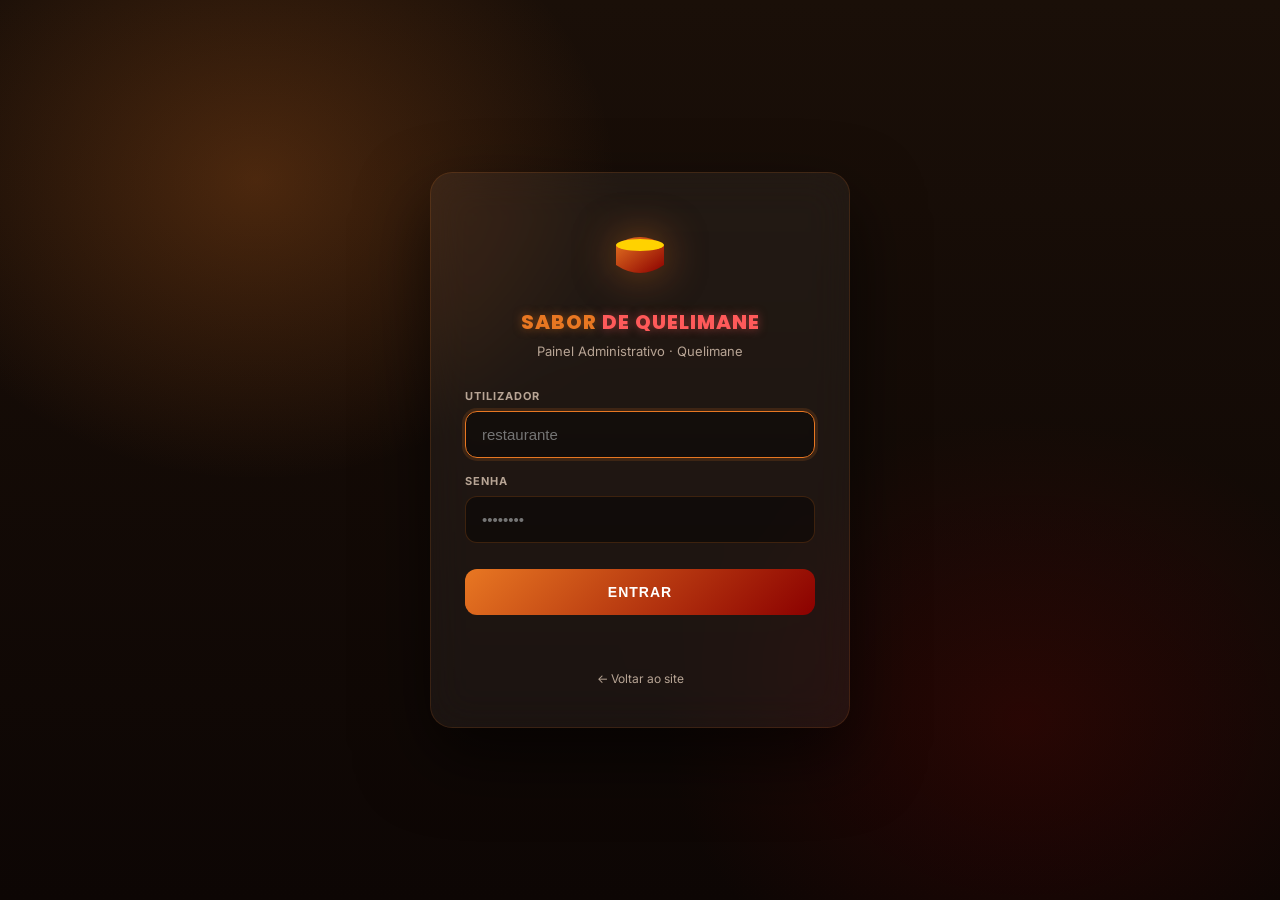
<file: login.html>
<!DOCTYPE html>
<html lang="pt">
<head>
<meta charset="UTF-8"/>
<meta name="viewport" content="width=device-width, initial-scale=1.0"/>
<title>Login — Sabor de Quelimane</title>
<link href="https://fonts.googleapis.com/css2?family=Inter:wght@400;500;600;700;800&family=Poppins:wght@600;700;800&display=swap" rel="stylesheet">
<link rel="stylesheet" href="css/login.css"/>
</head>
<body>

<div class="login-screen">
  <div class="login-box">
    <div class="login-logo">
      <svg viewBox="0 0 40 40" xmlns="http://www.w3.org/2000/svg">
        <defs>
          <linearGradient id="logGrad" x1="0" y1="0" x2="1" y2="1">
            <stop offset="0%" stop-color="#E87722"/>
            <stop offset="100%" stop-color="#8B0000"/>
          </linearGradient>
        </defs>
        <path d="M8 16 Q20 8 32 16 L32 26 Q20 34 8 26 Z" fill="url(#logGrad)"/>
        <ellipse cx="20" cy="16" rx="12" ry="3" fill="#FFD200"/>
      </svg>
    </div>
    <h1><span class="laranja">SABOR</span> <span class="vermelho">DE QUELIMANE</span></h1>
    <p class="login-sub">Painel Administrativo · Quelimane</p>

    <form id="loginForm" autocomplete="off">
      <div class="field">
        <label>Utilizador</label>
        <input type="text" id="loginUser" placeholder="restaurante" autofocus/>
      </div>
      <div class="field">
        <label>Senha</label>
        <input type="password" id="loginPass" placeholder="••••••••"/>
      </div>
      <button type="submit" class="btn-login">ENTRAR</button>
      <p class="login-error" id="loginError"></p>
    </form>

    <a href="index.html" class="back-link">← Voltar ao site</a>
  </div>
</div>

<script src="js/config.js"></script>
<script src="js/login.js"></script>
</body>
</html>
</file>
<file: css/login.css>
/* ============================================================
   LOGIN — SABOR DE QUELIMANE
   ============================================================ */
*{box-sizing:border-box;margin:0;padding:0}
body{
  font-family:'Inter',sans-serif;
  min-height:100vh;
  background:
    radial-gradient(600px 500px at 20% 20%, rgba(232,119,34,.25), transparent 60%),
    radial-gradient(600px 500px at 80% 80%, rgba(139,0,0,.2), transparent 60%),
    linear-gradient(180deg,#1A0F08,#0D0604);
  color:#fff;
}
.login-screen{min-height:100vh;display:flex;align-items:center;justify-content:center;padding:20px}
.login-box{
  width:min(420px,100%);padding:40px 34px;border-radius:22px;
  background:rgba(255,255,255,.05);border:1px solid rgba(232,119,34,.15);
  backdrop-filter:blur(20px);box-shadow:0 30px 70px rgba(0,0,0,.6);
  text-align:center;
  animation:appear .5s ease;
}
@keyframes appear{from{opacity:0;transform:translateY(20px)}to{opacity:1;transform:translateY(0)}}

.login-logo{
  width:80px;height:80px;margin:0 auto 14px;
  filter:drop-shadow(0 0 20px rgba(232,119,34,.5));
}
.login-logo svg{width:100%;height:100%}

.login-box h1{
  font-family:'Poppins',sans-serif;
  font-size:20px;letter-spacing:1px;margin-bottom:6px;
  font-weight:800;
}
.laranja{color:#E87722;text-shadow:0 0 10px rgba(232,119,34,.5)}
.vermelho{color:#FF5A5A;text-shadow:0 0 10px rgba(255,90,90,.5)}
.login-sub{color:#B8A595;font-size:13px;margin-bottom:30px}

.field{text-align:left;margin-bottom:16px}
.field label{
  display:block;font-size:11px;letter-spacing:1px;
  color:#B8A595;margin-bottom:8px;text-transform:uppercase;font-weight:700;
}
.field input{
  width:100%;padding:14px 16px;border-radius:12px;
  background:rgba(0,0,0,.4);border:1px solid rgba(232,119,34,.2);
  color:#fff;outline:none;font-size:15px;transition:.2s;
}
.field input:focus{border-color:#E87722;box-shadow:0 0 0 3px rgba(232,119,34,.15)}

.btn-login{
  width:100%;padding:15px;border-radius:12px;font-weight:700;
  background:linear-gradient(135deg,#E87722,#8B0000);color:#fff;
  letter-spacing:1px;transition:.2s;margin-top:10px;font-size:14px;
  border:none;cursor:pointer;
}
.btn-login:hover{transform:translateY(-2px);box-shadow:0 12px 28px rgba(232,119,34,.45)}

.login-error{color:#FF5A5A;font-size:13px;margin-top:14px;min-height:18px;font-weight:600}

.back-link{
  display:inline-block;margin-top:24px;font-size:12px;
  color:#B8A595;text-decoration:none;transition:.2s;
}
.back-link:hover{color:#E87722}
</file>
